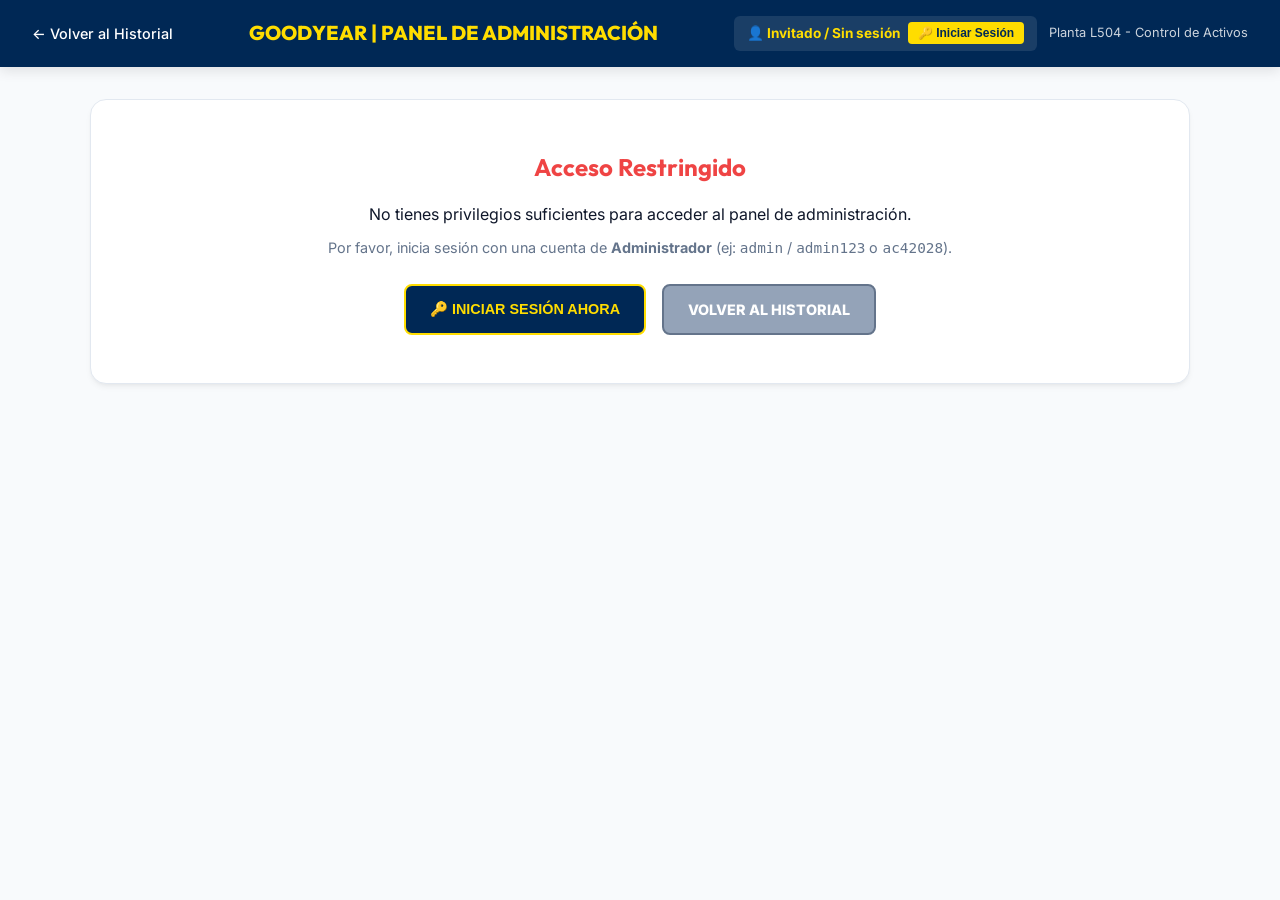
<file: admin.html>
<!DOCTYPE html>
<html lang="es">
<head>
    <meta charset="UTF-8">
    <meta name="viewport" content="width=device-width, initial-scale=1.0">
    <title>Panel de Administración | Goodyear Planta L504</title>
    <link href="https://fonts.googleapis.com/css2?family=Inter:wght@300;400;500;600;700&family=Outfit:wght@600;800&display=swap" rel="stylesheet">
    <style>
        :root {
            --primary: #002855;
            --primary-dark: #001a38;
            --accent-yellow: #FFDD00;
            --bg: #f8fafc;
            --card: #ffffff;
            --text: #0f172a;
            --text-muted: #64748b;
            --border: #e2e8f0;
            --success: #166534;
            --danger: #991b1b;
            --shadow-md: 0 4px 6px -1px rgba(0,0,0,0.05), 0 2px 4px -2px rgba(0,0,0,0.05);
            --shadow-lg: 0 10px 15px -3px rgba(0,0,0,0.1), 0 4px 6px -4px rgba(0,0,0,0.1);
        }

        * { margin: 0; padding: 0; box-sizing: border-box; }
        body { font-family: 'Inter', sans-serif; background: var(--bg); color: var(--text); line-height: 1.6; }

        .navbar {
            background: var(--primary);
            color: white;
            padding: 1rem 2rem;
            display: flex;
            justify-content: space-between;
            align-items: center;
            box-shadow: 0 4px 12px rgba(0,0,0,0.1);
        }

        .navbar-brand { font-family: 'Outfit', sans-serif; font-size: 1.25rem; font-weight: 800; color: var(--accent-yellow); text-decoration: none; }
        .btn-back { color: white; text-decoration: none; font-size: 0.9rem; font-weight: 500; display: flex; align-items: center; gap: 0.5rem; }

        .container { max-width: 1100px; margin: 2rem auto; padding: 0 1.5rem; }

        .header-section { margin-bottom: 2rem; border-bottom: 2px solid var(--accent-yellow); padding-bottom: 1rem; }
        h1 { font-family: 'Outfit', sans-serif; font-size: 2rem; color: var(--primary); }
        .subtitle { color: var(--text-muted); font-size: 0.95rem; margin-top: 0.25rem; }

        /* Estilos de las pestañas */
        .tabs { display: flex; gap: 0.5rem; border-bottom: 2px solid var(--border); margin-bottom: 2rem; }
        .tab-btn {
            background: none;
            border: none;
            padding: 0.75rem 1.5rem;
            font-size: 0.95rem;
            font-weight: 600;
            color: var(--text-muted);
            cursor: pointer;
            border-bottom: 3px solid transparent;
            transition: all 0.2s ease;
        }
        .tab-btn:hover { color: var(--primary); }
        .tab-btn.active { color: var(--primary); border-bottom-color: var(--accent-yellow); }

        .tab-content { display: none; }
        .tab-content.active { display: block; animation: fadeIn 0.3s ease-out; }

        @keyframes fadeIn {
            from { opacity: 0; transform: translateY(5px); }
            to { opacity: 1; transform: translateY(0); }
        }

        .grid { display: grid; grid-template-columns: 1fr 1fr; gap: 2rem; }
        @media (max-width: 768px) { .grid { grid-template-columns: 1fr; } }

        .card { background: var(--card); border-radius: 1rem; border: 1px solid var(--border); padding: 1.75rem; box-shadow: var(--shadow-md); }
        .card h3 { font-family: 'Outfit', sans-serif; font-size: 1.25rem; color: var(--primary); margin-bottom: 1.25rem; border-bottom: 1px solid var(--border); padding-bottom: 0.5rem; }

        .form-group { margin-bottom: 1.25rem; position: relative; }
        .form-group label { display: block; font-size: 0.8rem; font-weight: 700; margin-bottom: 0.5rem; color: var(--primary); text-transform: uppercase; }
        
        .form-control, select {
            width: 100%;
            padding: 0.75rem;
            border: 1px solid var(--border);
            border-radius: 0.5rem;
            font-family: inherit;
            font-size: 0.95rem;
            transition: all 0.2s;
            background: #fff;
        }
        .form-control:focus, select:focus {
            outline: none;
            border-color: var(--primary);
            box-shadow: 0 0 0 3px rgba(0, 40, 85, 0.1);
        }

        .btn-submit {
            padding: 0.75rem 1.5rem;
            background-color: var(--primary);
            color: var(--accent-yellow);
            border: 2px solid var(--accent-yellow);
            border-radius: 0.5rem;
            font-weight: 800;
            font-size: 0.9rem;
            cursor: pointer;
            transition: all 0.2s;
            text-transform: uppercase;
        }
        .btn-submit:hover { background-color: var(--primary-dark); color: white; }

        .btn-danger-outline {
            background: transparent;
            border: 1px solid #ef4444;
            color: #ef4444;
            padding: 0.4rem 0.8rem;
            font-size: 0.8rem;
            font-weight: 600;
            border-radius: 0.375rem;
            cursor: pointer;
            transition: all 0.2s;
        }
        .btn-danger-outline:hover { background: #fee2e2; }

        /* Estilos de tablas */
        .admin-table { width: 100%; border-collapse: collapse; margin-top: 1rem; font-size: 0.9rem; }
        .admin-table th {
            text-align: left;
            padding: 0.75rem 1rem;
            background-color: #f1f5f9;
            color: var(--primary);
            font-weight: 700;
            border-bottom: 2px solid var(--border);
        }
        .admin-table td { padding: 1rem; border-bottom: 1px solid var(--border); }
        .admin-table tr:hover { background-color: #f8fafc; }

        /* Autocomplete results dropdown */
        .autocomplete-results {
            position: absolute;
            top: 100%;
            left: 0;
            right: 0;
            background: white;
            border: 1px solid var(--border);
            border-top: none;
            border-bottom-left-radius: 0.5rem;
            border-bottom-right-radius: 0.5rem;
            z-index: 1000;
            box-shadow: var(--shadow-lg);
            max-height: 200px;
            overflow-y: auto;
            display: none;
        }
        .autocomplete-item {
            padding: 0.75rem 1rem;
            cursor: pointer;
            border-bottom: 1px solid #f1f5f9;
            transition: background 0.2s;
        }
        .autocomplete-item:hover { background-color: #f1f5f9; }
        .autocomplete-item .name { font-weight: 600; font-size: 0.85rem; display: block; }
        .autocomplete-item .title { font-size: 0.75rem; color: var(--text-muted); display: block; }

        /* Badges */
        .badge {
            display: inline-block;
            padding: 0.25rem 0.5rem;
            border-radius: 0.25rem;
            font-size: 0.75rem;
            font-weight: 700;
            text-transform: uppercase;
        }
        .badge-info { background: #e0f2fe; color: #0369a1; }
        .badge-warning { background: #fef9c3; color: #854d0e; }
        .badge-success { background: #dcfce7; color: #166534; }
        .badge-purple { background: #f3e8ff; color: #6b21a8; }

        #errorContainer { display: none; text-align: center; padding: 5rem 2rem; }
        #errorContainer h2 { color: #ef4444; margin-bottom: 1rem; font-family: 'Outfit', sans-serif; }
    </style>
    <script>
        function irAPantallaPrincipalLogin() {
            const currentUrl = encodeURIComponent(window.location.href);
            window.location.href = `index.html?login=true&redirect=${currentUrl}`;
        }
        function cerrarModal(id) {
            const modal = document.getElementById(id);
            if (modal) modal.style.display = 'none';
        }
        window.irAPantallaPrincipalLogin = irAPantallaPrincipalLogin;
        window.cerrarModal = cerrarModal;
    </script>
</head>
<body>

    <nav class="navbar">
        <a href="history.html" class="btn-back">← Volver al Historial</a>
        <a href="#" class="navbar-brand">GOODYEAR | PANEL DE ADMINISTRACIÓN</a>
        <div style="display: flex; align-items: center; gap: 0.75rem;">
            <div id="sessionIndicator" style="display: flex; align-items: center; gap: 0.5rem; background: rgba(255,255,255,0.1); padding: 0.4rem 0.8rem; border-radius: 6px; font-size: 0.85rem;">
                <span id="sessionUserName" style="font-weight: 700; color: var(--accent-yellow);">👤 Invitado / Sin sesión</span>
                <button id="btnLoginLogout" onclick="toggleLoginModal()" style="background: var(--accent-yellow); color: var(--primary); border: none; padding: 4px 10px; border-radius: 4px; font-weight: 800; font-size: 0.75rem; cursor: pointer;">
                    🔑 Iniciar Sesión
                </button>
            </div>
            <div style="font-size: 0.8rem; opacity: 0.8;">Planta L504 - Control de Activos</div>
        </div>
    </nav>

    <!-- Pantalla de Error de Permiso -->
    <div id="errorContainer" class="container card" style="text-align: center; padding: 3rem 2rem;">
        <h2 style="color: #ef4444; margin-bottom: 1rem;">Acceso Restringido</h2>
        <p>No tienes privilegios suficientes para acceder al panel de administración.</p>
        <p style="margin-top: 0.5rem; font-size: 0.9rem; color: var(--text-muted);">
            Por favor, inicia sesión con una cuenta de <strong>Administrador</strong> (ej: <code>admin</code> / <code>admin123</code> o <code>ac42028</code>).
        </p>
        <div style="margin-top: 1.5rem; display: flex; gap: 1rem; justify-content: center;">
            <button onclick="toggleLoginModal()" class="btn-submit" style="cursor: pointer;">🔑 Iniciar Sesión Ahora</button>
            <a href="history.html" class="btn-submit" style="background: #94a3b8; border-color: #64748b; color: white; text-decoration: none;">Volver al Historial</a>
        </div>
    </div>

    <!-- Contenido Principal -->
    <div class="container" id="mainContainer">
        
        <div class="header-section">
            <h1>Administración de Canibalización</h1>
            <p class="subtitle">Gestiona las asignaciones de ETLs, áreas EAD y planificadores autorizados.</p>
        </div>

        <div class="tabs">
            <button class="tab-btn active" onclick="switchTab('tab-etls')">Mapas ETL / Divisiones</button>
            <button class="tab-btn" onclick="switchTab('tab-eads')">Mapeo EAD / Árbol Equipos</button>
            <button class="tab-btn" onclick="switchTab('tab-planners')">Gestionar Planificadores</button>
            <button class="tab-btn" onclick="switchTab('tab-users')">Roles y Usuarios locales</button>
        </div>

        <!-- PESTAÑA: ETLs -->
        <div id="tab-etls" class="tab-content active">
            <div class="grid">
                <div class="card">
                    <h3>Asignar ETL a División</h3>
                    <form id="formEtlMapping" onsubmit="saveEtl(event)">
                        <div class="form-group">
                            <label>Buscar Coordinador/Ingeniero ETL</label>
                            <input type="text" id="inputSearchEtl" class="form-control" placeholder="Escriba nombre o correo del ETL..." autocomplete="off">
                            <div id="resultsSearchEtl" class="autocomplete-results"></div>
                        </div>
                        <div class="form-group">
                            <label>ETL Seleccionado</label>
                            <input type="text" id="etlNombre" class="form-control" readonly style="background:#f1f5f9; font-weight:700;" placeholder="Seleccione un usuario de la lista superior...">
                            <input type="hidden" id="etlUsuario">
                            <input type="hidden" id="etlCorreo">
                        </div>
                        <div class="form-group">
                            <label>División Asociada</label>
                            <select id="etlDivision" required>
                                <option value="">-- Seleccione una División --</option>
                            </select>
                        </div>
                        <button type="submit" class="btn-submit">Guardar Asignación</button>
                    </form>
                </div>
                <div class="card">
                    <h3>Coordinadores ETL Activos</h3>
                    <div style="overflow-x: auto;">
                        <table class="admin-table">
                            <thead>
                                <tr>
                                    <th>ETL (Nombre)</th>
                                    <th>División Asignada</th>
                                </tr>
                            </thead>
                            <tbody id="tableEtlBody">
                                <tr><td colspan="2" style="text-align:center; color:var(--text-muted);">Cargando configuraciones...</td></tr>
                            </tbody>
                        </table>
                    </div>
                </div>
            </div>
        </div>

        <!-- PESTAÑA: EADs -->
        <div id="tab-eads" class="tab-content">
            <div class="grid">
                <div class="card">
                    <h3>Asociar Personal EAD a Departamento</h3>
                    <form id="formEadMapping" onsubmit="saveEad(event)">
                        <div class="form-group">
                            <label>Buscar Personal EAD (LDAP)</label>
                            <input type="text" id="inputSearchEad" class="form-control" placeholder="Escriba nombre o correo del personal EAD..." autocomplete="off">
                            <div id="resultsSearchEad" class="autocomplete-results"></div>
                        </div>
                        <div class="form-group">
                            <label>Personal EAD Seleccionado</label>
                            <input type="text" id="eadNombre" class="form-control" readonly style="background:#f1f5f9; font-weight:700;" placeholder="Seleccione un usuario de la lista superior...">
                            <input type="hidden" id="eadUsuario">
                            <input type="hidden" id="eadCorreo">
                        </div>
                        <div class="form-group">
                            <label>Departamento/Área (Árbol de Equipos)</label>
                            <select id="eadArea" required>
                                <option value="">-- Seleccione un Departamento/Área --</option>
                            </select>
                        </div>
                        <button type="submit" class="btn-submit">Asociar Área EAD</button>
                    </form>
                </div>
                <div class="card">
                    <h3>Mapeo de Áreas EAD</h3>
                    <div style="overflow-x: auto;">
                        <table class="admin-table">
                            <thead>
                                <tr>
                                    <th>Área EAD</th>
                                    <th>Ruta Árbol Equipos</th>
                                    <th>Acción</th>
                                </tr>
                            </thead>
                            <tbody id="tableEadBody">
                                <tr><td colspan="3" style="text-align:center; color:var(--text-muted);">Cargando mapeos...</td></tr>
                            </tbody>
                        </table>
                    </div>
                </div>
            </div>
        </div>

        <!-- PESTAÑA: Planners -->
        <div id="tab-planners" class="tab-content">
            <div class="grid">
                <div class="card">
                    <h3>Registrar Planificador</h3>
                    <form id="formPlannerMapping" onsubmit="savePlanner(event)">
                        <div class="form-group">
                            <label>Buscar Planificador (LDAP)</label>
                            <input type="text" id="inputSearchPlanner" class="form-control" placeholder="Escriba nombre o correo del planificador..." autocomplete="off">
                            <div id="resultsSearchPlanner" class="autocomplete-results"></div>
                        </div>
                        <div class="form-group">
                            <label>Planificador Seleccionado</label>
                            <input type="text" id="plannerNombre" class="form-control" readonly style="background:#f1f5f9; font-weight:700;" placeholder="Seleccione un usuario de la lista superior...">
                            <input type="hidden" id="plannerUsuario">
                            <input type="hidden" id="plannerCorreo">
                        </div>
                        <div class="form-group">
                            <label>División Responsable</label>
                            <select id="plannerDivision" required>
                                <option value="">-- Seleccione una División --</option>
                            </select>
                        </div>
                        <button type="submit" class="btn-submit">Guardar Planificador</button>
                    </form>
                </div>
                <div class="card">
                    <h3>Planificadores Autorizados</h3>
                    <div style="overflow-x: auto;">
                        <table class="admin-table">
                            <thead>
                                <tr>
                                    <th>Planificador</th>
                                    <th>División</th>
                                    <th>Acción</th>
                                </tr>
                            </thead>
                            <tbody id="tablePlannerBody">
                                <tr><td colspan="3" style="text-align:center; color:var(--text-muted);">Cargando planificadores...</td></tr>
                            </tbody>
                        </table>
                    </div>
                </div>
            </div>
        </div>

        <!-- PESTAÑA: Usuarios y Roles -->
        <div id="tab-users" class="tab-content">
            <div class="grid">
                <div class="card">
                    <h3>Registrar / Modificar Usuario o Rol</h3>
                    <form id="formUserMapping" onsubmit="saveLocalUser(event)">
                        <div class="form-group">
                            <label>Buscar Usuario en LDAP (Opcional)</label>
                            <input type="text" id="inputSearchUser" class="form-control" placeholder="Escriba nombre o correo para autocompletar..." autocomplete="off">
                            <div id="resultsSearchUser" class="autocomplete-results"></div>
                        </div>
                        <div class="form-group">
                            <label>Usuario (Network ID / sAMAccountName)</label>
                            <input type="text" id="userUsuario" class="form-control" placeholder="Ej: ac42027 o LDA1425" required>
                        </div>
                        <div class="form-group">
                            <label>Nombre Completo</label>
                            <input type="text" id="userNombre" class="form-control" placeholder="Ej: Juan Perez" required>
                        </div>
                        <div class="form-group">
                            <label>Rol Asignado</label>
                            <select id="userRol" required>
                                <option value="">-- Seleccione un Rol --</option>
                                <option value="admin">Administrador (Admin)</option>
                                <option value="planificador">Planificador (Planner)</option>
                                <option value="ingeniero_confiabilidad">Ingeniero de Confiabilidad (ETL)</option>
                                <option value="bodega">Personal de Bodega (Store Room)</option>
                                <option value="usuario">Usuario Consulta</option>
                            </select>
                        </div>
                        <div class="form-group">
                            <label>Contraseña Local (Opcional - solo para desarrollo offline)</label>
                            <input type="password" id="userContrasena" class="form-control" placeholder="Ingrese contraseña solo si no usa LDAP">
                        </div>
                        <button type="submit" class="btn-submit">Guardar Usuario / Rol</button>
                    </form>
                </div>
                <div class="card">
                    <h3>Usuarios y Roles Registrados</h3>
                    <div style="overflow-x: auto;">
                        <table class="admin-table">
                            <thead>
                                <tr>
                                    <th>Usuario</th>
                                    <th>Nombre</th>
                                    <th>Rol</th>
                                    <th>Acción</th>
                                </tr>
                            </thead>
                            <tbody id="tableUserBody">
                                <tr><td colspan="4" style="text-align:center; color:var(--text-muted);">Cargando usuarios...</td></tr>
                            </tbody>
                        </table>
                    </div>
                </div>
            </div>
        </div>

    </div>

    <script>
        // Guard de seguridad admin
        const token = sessionStorage.getItem('session_token') || localStorage.getItem('session_token');
        const rol = sessionStorage.getItem('session_rol') || localStorage.getItem('session_rol');

        if (!token || rol !== 'admin') {
            document.getElementById('mainContainer').style.display = 'none';
            document.getElementById('errorContainer').style.display = 'block';
        }

        // Cambio de pestañas
        function switchTab(tabId) {
            document.querySelectorAll('.tab-content').forEach(c => c.classList.remove('active'));
            document.querySelectorAll('.tab-btn').forEach(b => b.classList.remove('active'));

            document.getElementById(tabId).classList.add('active');
            
            // Activar botón correspondiente
            const tabBtnMap = {
                'tab-etls': 0,
                'tab-eads': 1,
                'tab-planners': 2,
                'tab-users': 3
            };
            const btnIndex = tabBtnMap[tabId] || 0;
            document.querySelectorAll('.tab-btn')[btnIndex].classList.add('active');
        }

        // Datos del Árbol de Equipos
        let divisionsList = [];
        let departmentsList = [];

        async function loadTreeData() {
            try {
                const response = await fetch('/api/admin/tree_elements');
                const data = await response.json();
                divisionsList = data.divisions || [];
                departmentsList = data.departments || [];

                // Llenar selectores de divisiones
                const selectEtlDiv = document.getElementById('etlDivision');
                const selectPlannerDiv = document.getElementById('plannerDivision');
                const divOptionsHtml = '<option value="">-- Seleccione una División --</option>' + 
                    divisionsList.map(d => `<option value="${d.id}">${d.nombre}</option>`).join('');
                
                selectEtlDiv.innerHTML = divOptionsHtml;
                selectPlannerDiv.innerHTML = divOptionsHtml;

                // Llenar selector de áreas EAD
                const selectEadArea = document.getElementById('eadArea');
                selectEadArea.innerHTML = '<option value="">-- Seleccione un Departamento/Área --</option>' + 
                    departmentsList.map(d => `<option value="${d.id}">${d.path}</option>`).join('');
            } catch (err) {
                console.error("Error al cargar datos del árbol de equipos:", err);
            }
        }

        // Cargar listas de la base de datos
        async function loadConfigData() {
            if (!token) return;
            try {
                const response = await fetch(`/api/admin/config?token=${encodeURIComponent(token)}`);
                const data = await response.json();

                // Renderizar ETLs
                const tableEtlBody = document.getElementById('tableEtlBody');
                if (data.etls.length === 0) {
                    tableEtlBody.innerHTML = '<tr><td colspan="2" style="text-align:center; color:var(--text-muted);">No hay ETLs asignados.</td></tr>';
                } else {
                    tableEtlBody.innerHTML = data.etls.map(e => `
                        <tr>
                            <td><strong>${e.nombre}</strong><br><small style="color:var(--text-muted);">${e.correo}</small></td>
                            <td><span class="badge badge-info">${e.division_nombre}</span></td>
                        </tr>
                    `).join('');
                }

                // Renderizar EADs
                const tableEadBody = document.getElementById('tableEadBody');
                if (data.eads.length === 0) {
                    tableEadBody.innerHTML = '<tr><td colspan="3" style="text-align:center; color:var(--text-muted);">No hay áreas EAD mapeadas.</td></tr>';
                } else {
                    tableEadBody.innerHTML = data.eads.map(ead => `
                        <tr>
                            <td><strong>${ead.nombre || ead.ead_nombre}</strong><br><small style="color:var(--text-muted);">${ead.correo || ''}</small></td>
                            <td style="font-size:0.8rem; color:var(--text-muted);">${ead.area_path}</td>
                            <td>
                                <button type="button" class="btn-danger-outline" onclick="deleteEad('${ead.usuario || ead.ead_nombre}')">Eliminar</button>
                            </td>
                        </tr>
                    `).join('');
                }

                // Renderizar Planificadores
                const tablePlannerBody = document.getElementById('tablePlannerBody');
                if (data.planners.length === 0) {
                    tablePlannerBody.innerHTML = '<tr><td colspan="3" style="text-align:center; color:var(--text-muted);">No hay planificadores registrados.</td></tr>';
                } else {
                    tablePlannerBody.innerHTML = data.planners.map(p => `
                        <tr>
                            <td><strong>${p.nombre}</strong><br><small style="color:var(--text-muted);">${p.correo}</small></td>
                            <td><span class="badge badge-purple">${p.division_nombre}</span></td>
                            <td>
                                <button type="button" class="btn-danger-outline" onclick="deletePlanner('${p.usuario}')">Eliminar</button>
                            </td>
                        </tr>
                    `).join('');
                }

                // Renderizar Usuarios y Roles locales
                const tableUserBody = document.getElementById('tableUserBody');
                const usersResponse = await fetch(`/api/admin/users?token=${encodeURIComponent(token)}`);
                const usersData = await usersResponse.json();
                if (!usersData.users || usersData.users.length === 0) {
                    tableUserBody.innerHTML = '<tr><td colspan="4" style="text-align:center; color:var(--text-muted);">No hay usuarios registrados.</td></tr>';
                } else {
                    tableUserBody.innerHTML = usersData.users.map(u => `
                        <tr>
                            <td><strong>${u.usuario}</strong></td>
                            <td>${u.nombre || 'N/A'}</td>
                            <td><span class="badge ${u.rol === 'admin' ? 'badge-success' : u.rol === 'planificador' ? 'badge-purple' : 'badge-info'}">${u.rol}</span></td>
                            <td>
                                ${u.usuario === 'admin' ? '<em>Protegido</em>' : `<button type="button" class="btn-danger-outline" onclick="deleteLocalUser('${u.usuario}')">Eliminar</button>`}
                            </td>
                        </tr>
                    `).join('');
                }
            } catch (err) {
                console.error("Error al cargar configuraciones:", err);
            }
        }

        // Búsqueda inteligente LDAP para ETLs y Planners
        function setupAdminSearch(inputId, resultsId, onSelect) {
            const input = document.getElementById(inputId);
            const results = document.getElementById(resultsId);
            let debounceTimeout;

            if (!input || !results) return;

            input.addEventListener('input', () => {
                clearTimeout(debounceTimeout);
                const q = input.value.trim();
                if (q.length < 3) {
                    results.style.display = 'none';
                    return;
                }

                debounceTimeout = setTimeout(async () => {
                    try {
                        const res = await fetch(`/api/personal?q=${encodeURIComponent(q)}`);
                        const data = await res.json();
                        if (data.length === 0) {
                            results.innerHTML = '<div style="padding:0.75rem; text-align:center; font-size:0.8rem; color:var(--text-muted);">No se encontraron usuarios</div>';
                        } else {
                            results.innerHTML = data.map(item => `
                                <div class="autocomplete-item" onclick='selectUser(${JSON.stringify(item).replace(/'/g, "&apos;")}, "${inputId}", "${resultsId}")'>
                                    <span class="name">${item.displayName}</span>
                                    <span class="title">${item.title} (${item.email})</span>
                                </div>
                            `).join('');
                        }
                        results.style.display = 'block';
                    } catch (err) {
                        console.error(err);
                    }
                }, 300);
            });
        }

        window.selectUser = function(user, inputId, resultsId) {
            document.getElementById(resultsId).style.display = 'none';
            document.getElementById(inputId).value = "";
            
            if (inputId === 'inputSearchEtl') {
                document.getElementById('etlNombre').value = user.displayName;
                document.getElementById('etlUsuario').value = user.user;
                document.getElementById('etlCorreo').value = user.email || "";
            } else if (inputId === 'inputSearchPlanner') {
                document.getElementById('plannerNombre').value = user.displayName;
                document.getElementById('plannerUsuario').value = user.user;
                document.getElementById('plannerCorreo').value = user.email || "";
            } else if (inputId === 'inputSearchUser') {
                document.getElementById('userNombre').value = user.displayName;
                document.getElementById('userUsuario').value = user.user;
            } else if (inputId === 'inputSearchEad') {
                document.getElementById('eadNombre').value = user.displayName;
                document.getElementById('eadUsuario').value = user.user;
                document.getElementById('eadCorreo').value = user.email || "";
            }
        }

        // Ocultar resultados si se hace click fuera
        window.addEventListener('click', (e) => {
            if (!e.target.closest('.form-group')) {
                document.querySelectorAll('.autocomplete-results').forEach(r => r.style.display = 'none');
            }
        });

        // Guardar ETL
        async function saveEtl(event) {
            event.preventDefault();
            const usuario = document.getElementById('etlUsuario').value;
            const nombre = document.getElementById('etlNombre').value;
            const correo = document.getElementById('etlCorreo').value;
            const selectDiv = document.getElementById('etlDivision');
            const division_id = selectDiv.value;
            const division_nombre = selectDiv.options[selectDiv.selectedIndex].text;

            if (!usuario || !division_id) {
                alert("Por favor seleccione un usuario de la lista y una división.");
                return;
            }

            try {
                const response = await fetch('/api/admin/config/etl', {
                    method: 'POST',
                    headers: { 'Content-Type': 'application/json' },
                    body: JSON.stringify({ usuario, nombre, correo, division_id, division_nombre, token })
                });
                const res = await response.json();
                if (response.ok && res.success) {
                    alert(res.mensaje);
                    document.getElementById('formEtlMapping').reset();
                    loadConfigData();
                } else {
                    alert(res.detail || "Error al guardar");
                }
            } catch (err) {
                console.error(err);
                alert("Error de conexión");
            }
        }

        // Guardar EAD
        async function saveEad(event) {
            event.preventDefault();
            const usuario = document.getElementById('eadUsuario').value;
            const nombre = document.getElementById('eadNombre').value;
            const correo = document.getElementById('eadCorreo').value;
            const selectArea = document.getElementById('eadArea');
            const area_id = selectArea.value;
            const area_nombre = selectArea.options[selectArea.selectedIndex].text.split(' > ').pop();
            const area_path = selectArea.options[selectArea.selectedIndex].text;

            if (!usuario || !area_id) {
                alert("Por favor seleccione un personal EAD de la lista y un departamento/área.");
                return;
            }

            try {
                const response = await fetch('/api/admin/config/ead', {
                    method: 'POST',
                    headers: { 'Content-Type': 'application/json' },
                    body: JSON.stringify({ usuario, nombre, correo, area_id, area_nombre, area_path, token })
                });
                const res = await response.json();
                if (response.ok && res.success) {
                    alert(res.mensaje);
                    document.getElementById('formEadMapping').reset();
                    loadConfigData();
                } else {
                    alert(res.detail || "Error al guardar");
                }
            } catch (err) {
                console.error(err);
                alert("Error de conexión");
            }
        }

        // Eliminar EAD
        async function deleteEad(usuario) {
            if (!confirm(`¿Está seguro de que desea eliminar el mapeo para este personal EAD?`)) return;
            try {
                const response = await fetch(`/api/admin/config/ead/${encodeURIComponent(usuario)}?token=${encodeURIComponent(token)}`, {
                    method: 'DELETE'
                });
                const res = await response.json();
                if (response.ok && res.success) {
                    loadConfigData();
                } else {
                    alert(res.detail || "Error al eliminar");
                }
            } catch (err) {
                console.error(err);
            }
        }

        // Guardar Planner
        async function savePlanner(event) {
            event.preventDefault();
            const usuario = document.getElementById('plannerUsuario').value;
            const nombre = document.getElementById('plannerNombre').value;
            const correo = document.getElementById('plannerCorreo').value;
            const selectDiv = document.getElementById('plannerDivision');
            const division_id = selectDiv.value;
            const division_nombre = selectDiv.options[selectDiv.selectedIndex].text;

            if (!usuario || !division_id) {
                alert("Por favor seleccione un planificador y una división.");
                return;
            }

            try {
                const response = await fetch('/api/admin/config/planner', {
                    method: 'POST',
                    headers: { 'Content-Type': 'application/json' },
                    body: JSON.stringify({ usuario, nombre, correo, division_id, division_nombre, token })
                });
                const res = await response.json();
                if (response.ok && res.success) {
                    alert(res.mensaje);
                    document.getElementById('formPlannerMapping').reset();
                    loadConfigData();
                } else {
                    alert(res.detail || "Error al guardar");
                }
            } catch (err) {
                console.error(err);
                alert("Error de conexión");
            }
        }

        // Eliminar Planner
        async function deletePlanner(usuario) {
            if (!confirm(`¿Está seguro de que desea eliminar al planificador?`)) return;
            try {
                const response = await fetch(`/api/admin/config/planner/${encodeURIComponent(usuario)}?token=${encodeURIComponent(token)}`, {
                    method: 'DELETE'
                });
                const res = await response.json();
                if (response.ok && res.success) {
                    loadConfigData();
                } else {
                    alert(res.detail || "Error al eliminar");
                }
            } catch (err) {
                console.error(err);
            }
        }

        // Guardar Usuario Local
        async function saveLocalUser(event) {
            event.preventDefault();
            const usuario = document.getElementById('userUsuario').value.trim();
            const nombre = document.getElementById('userNombre').value.trim();
            const rol = document.getElementById('userRol').value;
            const contrasena = document.getElementById('userContrasena').value;

            if (!usuario || !nombre || !rol) {
                alert("Por favor ingrese usuario, nombre y rol.");
                return;
            }

            try {
                const response = await fetch('/api/admin/users', {
                    method: 'POST',
                    headers: { 'Content-Type': 'application/json' },
                    body: JSON.stringify({ usuario, nombre, rol, contrasena: contrasena || null, token })
                });
                const res = await response.json();
                if (response.ok && res.success) {
                    alert(res.mensaje);
                    document.getElementById('formUserMapping').reset();
                    loadConfigData();
                } else {
                    alert(res.detail || "Error al guardar");
                }
            } catch (err) {
                console.error(err);
                alert("Error de conexión");
            }
        }

        // Eliminar Usuario Local
        async function deleteLocalUser(usuario) {
            if (!confirm(`¿Está seguro de que desea eliminar el rol local de ${usuario}?`)) return;
            try {
                const response = await fetch(`/api/admin/users/${encodeURIComponent(usuario)}?token=${encodeURIComponent(token)}`, {
                    method: 'DELETE'
                });
                const res = await response.json();
                if (response.ok && res.success) {
                    loadConfigData();
                } else {
                    alert(res.detail || "Error al eliminar");
                }
            } catch (err) {
                console.error(err);
            }
        }

        function syncAndGetSession() {
            let token = localStorage.getItem('session_token') || sessionStorage.getItem('session_token') || '';
            let usuario = localStorage.getItem('session_usuario') || sessionStorage.getItem('session_usuario') || '';
            let nombre = localStorage.getItem('session_nombre') || sessionStorage.getItem('session_nombre') || '';
            let rol = localStorage.getItem('session_rol') || sessionStorage.getItem('session_rol') || '';

            if (token && usuario) {
                localStorage.setItem('session_token', token);
                localStorage.setItem('session_usuario', usuario);
                if (nombre) localStorage.setItem('session_nombre', nombre);
                if (rol) localStorage.setItem('session_rol', rol);

                sessionStorage.setItem('session_token', token);
                sessionStorage.setItem('session_usuario', usuario);
                if (nombre) sessionStorage.setItem('session_nombre', nombre);
                if (rol) sessionStorage.setItem('session_rol', rol);
            }
            return { token, usuario, nombre, rol };
        }

        function actualizarIndicadorSesion() {
            const { token: tokenVal, usuario: usuarioVal, nombre: nombreVal, rol: rolVal } = syncAndGetSession();

            const nameSpan = document.getElementById('sessionUserName');
            const btnLoginLogout = document.getElementById('btnLoginLogout');

            if (tokenVal && usuarioVal) {
                if (nameSpan) nameSpan.innerHTML = `👤 <b>${nombreVal || usuarioVal}</b> <small style="opacity:0.85; margin-left:2px;">(${rolVal || 'Usuario'})</small>`;
                if (btnLoginLogout) {
                    btnLoginLogout.innerText = '🚪 Cerrar Sesión';
                    btnLoginLogout.onclick = cerrarSesion;
                    btnLoginLogout.style.background = '#fee2e2';
                    btnLoginLogout.style.color = '#991b1b';
                }
            } else {
                if (nameSpan) nameSpan.innerText = '👤 Invitado / Sin sesión';
                if (btnLoginLogout) {
                    btnLoginLogout.innerText = '🔑 Iniciar Sesión';
                    btnLoginLogout.onclick = irAPantallaPrincipalLogin;
                    btnLoginLogout.style.background = 'var(--accent-yellow)';
                    btnLoginLogout.style.color = 'var(--primary)';
                }
            }
        }

        async function cerrarSesion() {
            const { token: tokenVal } = syncAndGetSession();
            if (tokenVal) {
                try {
                    await fetch('/api/logout', {
                        method: 'POST',
                        headers: { 'Content-Type': 'application/json' },
                        body: JSON.stringify({ token: tokenVal })
                    });
                } catch (err) {
                    console.error("Error al cerrar sesión:", err);
                }
            }
            sessionStorage.clear();
            localStorage.clear();
            window.location.href = 'index.html';
        }

        // Inicialización al cargar
        document.addEventListener('DOMContentLoaded', () => {
            window.cerrarSesion = cerrarSesion;
            actualizarIndicadorSesion();
            const { token, rol } = syncAndGetSession();
            if (token && rol === 'admin') {
                loadTreeData();
                loadConfigData();
                setupAdminSearch('inputSearchEtl', 'resultsSearchEtl');
                setupAdminSearch('inputSearchPlanner', 'resultsSearchPlanner');
                setupAdminSearch('inputSearchUser', 'resultsSearchUser');
                setupAdminSearch('inputSearchEad', 'resultsSearchEad');
            } else {
                const errDiv = document.getElementById('errorContainer');
                const adminContent = document.getElementById('adminContent');
                if (errDiv) errDiv.style.display = 'block';
                if (adminContent) adminContent.style.display = 'none';
            }
        });
    </script>
</body>
</html>
</file>
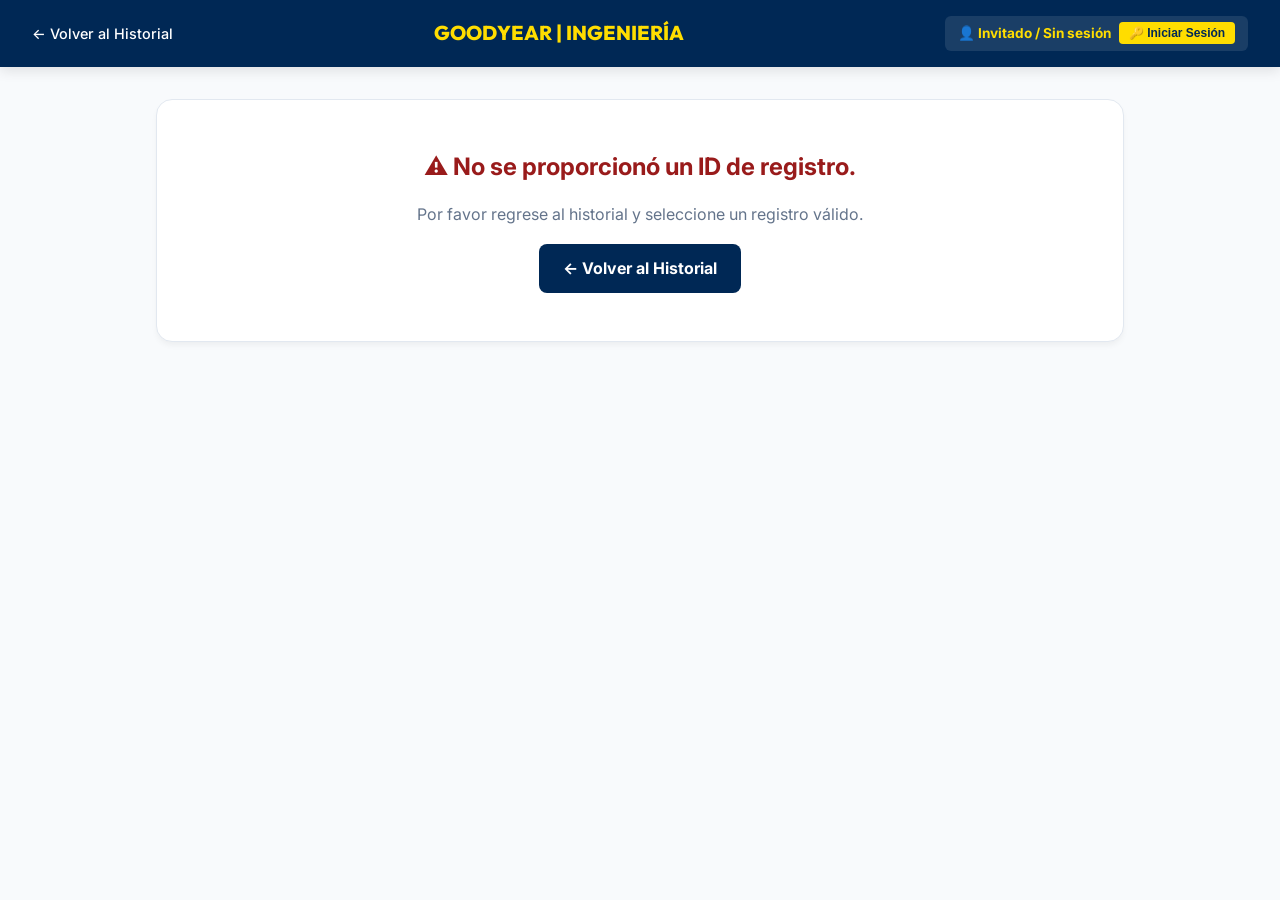
<file: detail.html>
<!DOCTYPE html>
<html lang="es">
<head>
    <meta charset="UTF-8">
    <meta name="viewport" content="width=device-width, initial-scale=1.0">
    <title>Detalle de Canibalización | Goodyear Planta L504</title>
    <link href="https://fonts.googleapis.com/css2?family=Inter:wght@300;400;500;600;700&family=Outfit:wght@600;800&display=swap" rel="stylesheet">
    <style>
        :root {
            --primary: #002855;
            --primary-dark: #001a38;
            --accent-yellow: #FFDD00;
            --bg: #f8fafc;
            --card: #ffffff;
            --text: #0f172a;
            --text-muted: #64748b;
            --border: #e2e8f0;
            --success: #166534;
            --danger: #991b1b;
        }

        * { margin: 0; padding: 0; box-sizing: border-box; }
        body { font-family: 'Inter', sans-serif; background: var(--bg); color: var(--text); line-height: 1.6; }

        .navbar {
            background: var(--primary);
            color: white;
            padding: 1rem 2rem;
            display: flex;
            justify-content: space-between;
            align-items: center;
            box-shadow: 0 4px 12px rgba(0,0,0,0.1);
        }

        .navbar-brand { font-family: 'Outfit', sans-serif; font-size: 1.25rem; font-weight: 800; color: var(--accent-yellow); }
        .btn-back { color: white; text-decoration: none; font-size: 0.9rem; font-weight: 500; display: flex; align-items: center; gap: 0.5rem; }

        .container { max-width: 1000px; margin: 2rem auto; padding: 0 1.5rem; }

        .header-section { margin-bottom: 2rem; display: flex; justify-content: space-between; align-items: flex-end; border-bottom: 2px solid var(--accent-yellow); padding-bottom: 1rem; }
        .record-id { font-family: 'Outfit', sans-serif; font-size: 2rem; color: var(--primary); }
        .status-badge { padding: 0.5rem 1rem; border-radius: 2rem; font-weight: 700; font-size: 0.85rem; text-transform: uppercase; width: 240px; text-align: center; display: inline-flex; align-items: center; justify-content: center; gap: 0.5rem; }
        .status-pending { background: #fef3c7; color: #92400e; border: 1px solid #f59e0b; }
        .status-normalized { background: #dcfce7; color: #166534; border: 1px solid #22c55e; }
        
        .badge-sap-manual {
            background: #fee2e2;
            color: #991b1b;
            border: 1px solid #f87171;
            padding: 0.5rem 1rem;
            border-radius: 2rem;
            font-size: 0.75rem;
            font-weight: 800;
            display: inline-flex;
            align-items: center;
            justify-content: center;
            gap: 0.5rem;
            text-transform: uppercase;
            margin-bottom: 0.5rem;
            width: 240px;
        }
        .badge-sap-manual::before {
            content: "";
            width: 10px;
            height: 10px;
            background: #ef4444;
            border-radius: 50%;
            display: inline-block;
        }

        .badge-sap-official {
            background: #eff6ff;
            color: #1e40af;
            border: 1px solid #3b82f6;
            padding: 0.5rem 1rem;
            border-radius: 2rem;
            font-size: 0.75rem;
            font-weight: 800;
            display: inline-flex;
            align-items: center;
            justify-content: center;
            gap: 0.5rem;
            text-transform: uppercase;
            margin-bottom: 0.5rem;
            width: 240px;
        }
        .badge-sap-official::before {
            content: "";
            width: 10px;
            height: 10px;
            background: #3b82f6;
            border-radius: 50%;
            display: inline-block;
        }

        .grid { display: grid; grid-template-columns: repeat(2, 1fr); gap: 1.5rem; margin-bottom: 1.5rem; }
        .card { background: var(--card); border-radius: 1rem; border: 1px solid var(--border); padding: 1.5rem; box-shadow: 0 4px 6px -1px rgba(0,0,0,0.05); }
        .full-width { grid-column: span 2; }

        h3 { font-family: 'Outfit', sans-serif; font-size: 1.1rem; color: var(--primary); margin-bottom: 1.25rem; display: flex; align-items: center; gap: 0.75rem; border-bottom: 1px solid var(--border); padding-bottom: 0.5rem; }
        .label { font-size: 0.75rem; color: var(--text-muted); font-weight: 600; text-transform: uppercase; letter-spacing: 0.05em; margin-bottom: 0.25rem; }
        .value { font-size: 1rem; font-weight: 500; margin-bottom: 1rem; }
        .value-large { font-size: 1.25rem; font-weight: 700; color: var(--primary); }

        .machine-flow { display: flex; align-items: center; gap: 1.5rem; background: #f1f5f9; padding: 1.5rem; border-radius: 0.75rem; margin-top: 0.5rem; }
        .machine-box { flex: 1; }
        .flow-arrow { font-size: 2rem; color: var(--primary); font-weight: 800; }

        .email-tag { display: inline-flex; align-items: center; gap: 0.5rem; background: #eff6ff; color: #1e40af; padding: 0.25rem 0.75rem; border-radius: 4px; font-size: 0.85rem; font-weight: 500; margin-top: 0.25rem; }
        
        .plan-box { background: #fffbeb; border-left: 4px solid var(--accent-yellow); padding: 1rem; border-radius: 0 0.5rem 0.5rem 0; margin-top: 0.5rem; }

        @media (max-width: 768px) { .grid { grid-template-columns: 1fr; } .full-width { grid-column: span 1; } }

        /* Estilos del Botón de Edición */
        .btn-edit-date {
            background: none;
            border: none;
            cursor: pointer;
            font-size: 1.1rem;
            color: var(--primary);
            padding: 0.2rem 0.5rem;
            border-radius: 0.25rem;
            transition: all 0.2s ease;
            display: inline-flex;
            align-items: center;
            justify-content: center;
        }
        .btn-edit-date:hover {
            background-color: var(--border);
            transform: scale(1.1);
        }

        /* Estilos de Modales */
        .modal {
            display: none;
            position: fixed;
            z-index: 2000;
            left: 0;
            top: 0;
            width: 100%;
            height: 100%;
            background-color: rgba(15, 23, 42, 0.6);
            backdrop-filter: blur(4px);
            align-items: center;
            justify-content: center;
        }

        .modal-content {
            background-color: #fff;
            width: 90%;
            max-width: 420px;
            border-radius: 1rem;
            box-shadow: 0 25px 50px -12px rgba(0, 0, 0, 0.25);
            overflow: hidden;
            border: 1px solid var(--border);
            animation: fadeInModal 0.2s ease-out;
        }

        @keyframes fadeInModal {
            from { opacity: 0; transform: scale(0.95); }
            to { opacity: 1; transform: scale(1); }
        }

        .modal-header {
            padding: 1.25rem 1.5rem;
            background: var(--primary);
            color: white;
            border-bottom: 3px solid var(--accent-yellow);
            display: flex;
            justify-content: space-between;
            align-items: center;
        }

        .modal-header h2 {
            margin: 0;
            font-size: 1.15rem;
            color: var(--accent-yellow);
            font-weight: 800;
            text-transform: uppercase;
            font-family: 'Outfit', sans-serif;
        }

        .btn-close {
            background: none;
            border: none;
            font-size: 1.75rem;
            cursor: pointer;
            color: var(--accent-yellow);
            line-height: 1;
            transition: transform 0.2s;
        }
        .btn-close:hover {
            transform: scale(1.1);
            color: #fff;
        }

        .modal-body {
            padding: 1.5rem;
        }

        .form-group {
            margin-bottom: 1.25rem;
        }

        .form-group label {
            display: block;
            font-size: 0.8rem;
            font-weight: 700;
            margin-bottom: 0.5rem;
            color: var(--primary);
            text-transform: uppercase;
        }

        .form-control {
            width: 100%;
            padding: 0.75rem;
            border: 1px solid var(--border);
            border-radius: 0.5rem;
            font-family: inherit;
            font-size: 0.95rem;
        }
        .form-control:focus {
            outline: none;
            border-color: var(--primary);
            box-shadow: 0 0 0 3px rgba(0, 40, 85, 0.1);
        }

        .btn-submit {
            width: 100%;
            padding: 0.75rem;
            background-color: var(--primary);
            color: var(--accent-yellow);
            border: 2px solid var(--accent-yellow);
            border-radius: 0.5rem;
            font-weight: 800;
            font-size: 0.95rem;
            cursor: pointer;
            transition: all 0.2s;
            text-transform: uppercase;
        }
        .btn-submit:hover {
            background-color: var(--primary-dark);
            color: white;
        }

        .error-msg {
            color: var(--danger);
            font-size: 0.8rem;
            margin-top: 0.5rem;
            display: none;
            font-weight: 600;
        }

        /* Historial de Cambios UI */
        .history-list {
            background: #f8fafc;
            border: 1px solid var(--border);
            border-radius: 0.5rem;
            margin-top: 0.75rem;
            max-height: 200px;
            overflow-y: auto;
        }
        .history-item {
            padding: 0.75rem 1rem;
            border-bottom: 1px solid var(--border);
            display: flex;
            flex-direction: column;
            gap: 0.25rem;
        }
        .history-item:last-child {
            border-bottom: none;
        }
        .history-user {
            font-weight: 700;
            color: var(--primary);
        }
        .history-date {
            font-size: 0.75rem;
            color: var(--text-muted);
        }
        .history-details {
            font-size: 0.85rem;
        }
    </style>
    <script>
        function irAPantallaPrincipalLogin() {
            const currentUrl = encodeURIComponent(window.location.href);
            window.location.href = `index.html?login=true&redirect=${currentUrl}`;
        }
        function cerrarModal(id) {
            const modal = document.getElementById(id);
            if (modal) modal.style.display = 'none';
        }
        window.irAPantallaPrincipalLogin = irAPantallaPrincipalLogin;
        window.cerrarModal = cerrarModal;
    </script>
</head>
<body>

    <nav class="navbar">
        <a href="history.html" class="btn-back">← Volver al Historial</a>
        <div class="navbar-brand">GOODYEAR | INGENIERÍA</div>
        <div style="display: flex; align-items: center; gap: 0.75rem;">
            <div id="sessionIndicator" style="display: flex; align-items: center; gap: 0.5rem; background: rgba(255,255,255,0.1); padding: 0.4rem 0.8rem; border-radius: 6px; font-size: 0.85rem;">
                <span id="sessionUserName" style="font-weight: 700; color: var(--accent-yellow);">👤 Invitado / Sin sesión</span>
                <button id="btnLoginLogout" onclick="irAPantallaPrincipalLogin()" style="background: var(--accent-yellow); color: var(--primary); border: none; padding: 4px 10px; border-radius: 4px; font-weight: 800; font-size: 0.75rem; cursor: pointer;">
                    🔑 Iniciar Sesión
                </button>
            </div>
            <a href="admin.html" id="navAdminLink" style="display: none; background: #fef9c3; color: #854d0e; border: 1px solid #facc15; padding: 4px 10px; border-radius: 4px; font-weight: 700; font-size: 0.8rem; text-decoration: none;">⚙️ Admin</a>
        </div>
    </nav>

    <!-- Modal de Edición de Fecha -->
    <div id="modalEditarFecha" class="modal">
        <div class="modal-content">
            <div class="modal-header">
                <h2>Modificar Fecha de Reposición</h2>
                <button type="button" class="btn-close" onclick="cerrarModal('modalEditarFecha')">&times;</button>
            </div>
            <div class="modal-body">
                <form id="formEditarFecha" onsubmit="procesarEdicionFecha(event)">
                    <div class="form-group">
                        <label>Nueva Fecha Estimada de Reposición</label>
                        <input type="date" id="nuevaFechaInput" class="form-control" required>
                    </div>
                    <button type="submit" class="btn-submit">Guardar Cambios</button>
                    <div id="editError" class="error-msg">Error al actualizar la fecha</div>
                </form>
            </div>
        </div>
    </div>

    <!-- Contenedor Principal de Detalle -->
    <main id="content" class="container" style="max-width: 1000px; margin: 2rem auto; padding: 0 1rem;">
        <div style="text-align: center; padding: 4rem; color: var(--primary); font-weight: 700;">
            ⏳ Cargando detalles del registro...
        </div>
    </main>

    <script>
        // Control de modales
        function abrirModal(id) {
            const modal = document.getElementById(id);
            if (modal) {
                modal.style.display = 'flex';
                const error = modal.querySelector('.error-msg');
                if (error) error.style.display = 'none';
            }
        }

        window.addEventListener('click', (e) => {
            if (e.target.classList.contains('modal')) {
                e.target.style.display = 'none';
            }
        });

        function escapeHTML(str) {
            if (str === null || str === undefined) return '';
            return String(str)
                .replace(/&/g, "&amp;")
                .replace(/</g, "&lt;")
                .replace(/>/g, "&gt;")
                .replace(/"/g, "&quot;")
                .replace(/'/g, "&#039;");
        }

        function formatMultiline(str) {
            if (!str) return 'Sin información';
            return escapeHTML(str).replace(/\n/g, '<br>');
        }

        // Obtener y sincronizar sesión activa entre localStorage y sessionStorage
        function syncAndGetSession() {
            let token = localStorage.getItem('session_token') || sessionStorage.getItem('session_token') || '';
            let usuario = localStorage.getItem('session_usuario') || sessionStorage.getItem('session_usuario') || '';
            let nombre = localStorage.getItem('session_nombre') || sessionStorage.getItem('session_nombre') || '';
            let rol = localStorage.getItem('session_rol') || sessionStorage.getItem('session_rol') || '';

            if (token && usuario) {
                localStorage.setItem('session_token', token);
                localStorage.setItem('session_usuario', usuario);
                if (nombre) localStorage.setItem('session_nombre', nombre);
                if (rol) localStorage.setItem('session_rol', rol);

                sessionStorage.setItem('session_token', token);
                sessionStorage.setItem('session_usuario', usuario);
                if (nombre) sessionStorage.setItem('session_nombre', nombre);
                if (rol) sessionStorage.setItem('session_rol', rol);
            }
            return { token, usuario, nombre, rol };
        }

        // Actualizar indicador de usuario en Navbar
        function actualizarIndicadorSesion() {
            const { token, usuario, nombre, rol } = syncAndGetSession();

            const nameSpan = document.getElementById('sessionUserName');
            const btnLoginLogout = document.getElementById('btnLoginLogout');
            const navAdminLink = document.getElementById('navAdminLink');

            if (token && usuario) {
                if (nameSpan) nameSpan.innerHTML = `👤 <b>${escapeHTML(nombre || usuario)}</b> <small style="opacity:0.85; margin-left:2px;">(${escapeHTML(rol || 'Usuario')})</small>`;
                if (btnLoginLogout) {
                    btnLoginLogout.innerText = '🚪 Cerrar Sesión';
                    btnLoginLogout.onclick = cerrarSesion;
                    btnLoginLogout.style.background = '#fee2e2';
                    btnLoginLogout.style.color = '#991b1b';
                }
                if (navAdminLink) navAdminLink.style.display = (rol === 'admin') ? 'inline-block' : 'none';
            } else {
                if (nameSpan) nameSpan.innerText = '👤 Invitado / Sin sesión';
                if (btnLoginLogout) {
                    btnLoginLogout.innerText = '🔑 Iniciar Sesión';
                    btnLoginLogout.onclick = irAPantallaPrincipalLogin;
                    btnLoginLogout.style.background = 'var(--accent-yellow)';
                    btnLoginLogout.style.color = 'var(--primary)';
                }
                if (navAdminLink) navAdminLink.style.display = 'none';
            }
        }

        async function cerrarSesion() {
            const { token } = syncAndGetSession();
            if (token) {
                try {
                    await fetch('/api/logout', {
                        method: 'POST',
                        headers: { 'Content-Type': 'application/json' },
                        body: JSON.stringify({ token })
                    });
                } catch (err) {
                    console.error("Error al cerrar sesión:", err);
                }
            }
            sessionStorage.clear();
            localStorage.clear();
            actualizarIndicadorSesion();
        }

        // Temporizador de inactividad (auto-logout en 10 minutos)
        let inactivityTimer;
        function resetInactivityTimer() {
            clearTimeout(inactivityTimer);
            inactivityTimer = setTimeout(() => {
                const { token } = syncAndGetSession();
                if (token) {
                    cerrarSesion();
                    alert("Tu sesión ha expirado por inactividad.");
                }
            }, 600000); // 10 minutos
        }

        ['click', 'mousemove', 'keypress', 'scroll', 'touchstart'].forEach(evt => {
            document.addEventListener(evt, resetInactivityTimer, true);
        });

        // Abrir edición de fecha (verifica sesión previa)
        window.abrirEdicionFecha = function(fechaActual) {
            const { token } = syncAndGetSession();
            if (!token) {
                if (confirm("Debe iniciar sesión en la pantalla principal para modificar la fecha de reposición. ¿Desea ir a la pantalla principal para iniciar sesión?")) {
                    irAPantallaPrincipalLogin();
                }
                return;
            }

            const now = new Date();
            const year = now.getFullYear();
            const month = String(now.getMonth() + 1).padStart(2, '0');
            const day = String(now.getDate()).padStart(2, '0');
            const todayStr = `${year}-${month}-${day}`;

            const dateInput = document.getElementById('nuevaFechaInput');
            if (dateInput) {
                dateInput.value = fechaActual || todayStr;
                dateInput.min = todayStr;
            }
            abrirModal('modalEditarFecha');
        };

        // Procesar Edición de Fecha
        async function procesarEdicionFecha(event) {
            event.preventDefault();
            const params = new URLSearchParams(window.location.search);
            const id = params.get('id');
            const nuevaFecha = document.getElementById('nuevaFechaInput').value;
            const { token } = syncAndGetSession();
            const errorDiv = document.getElementById('editError');

            if (!id || !nuevaFecha || !token) {
                alert('Faltan datos requeridos o la sesión ha expirado.');
                return;
            }

            const now = new Date();
            const year = now.getFullYear();
            const month = String(now.getMonth() + 1).padStart(2, '0');
            const day = String(now.getDate()).padStart(2, '0');
            const todayStr = `${year}-${month}-${day}`;

            if (nuevaFecha < todayStr) {
                if (errorDiv) {
                    errorDiv.innerText = 'La fecha de reposición no puede ser menor a la fecha de hoy.';
                    errorDiv.style.display = 'block';
                }
                return;
            }

            try {
                const response = await fetch('/api/registros/editar_fecha', {
                    method: 'POST',
                    headers: { 'Content-Type': 'application/json' },
                    body: JSON.stringify({ registro_id: id, nueva_fecha: nuevaFecha, token: token })
                });

                const data = await response.json();
                if (response.ok && data.success) {
                    cerrarModal('modalEditarFecha');
                    location.reload();
                } else {
                    if (errorDiv) {
                        errorDiv.innerText = data.detail || data.error || 'Error al actualizar la fecha';
                        errorDiv.style.display = 'block';
                    }
                }
            } catch (err) {
                console.error(err);
                if (errorDiv) {
                    errorDiv.innerText = 'Error de conexión con el servidor.';
                    errorDiv.style.display = 'block';
                }
            }
        }

        // Cargar Historial de Cambios en la UI
        async function cargarHistorialCambios(registroId) {
            const section = document.getElementById('sectionHistorialFecha');
            const list = document.getElementById('listaHistorialFecha');
            if (!section || !list) return;

            try {
                const response = await fetch(`/api/registros/${registroId}/historial`);
                if (!response.ok) return;
                
                const data = await response.json();
                const historial = data.historial || [];

                if (historial.length > 0) {
                    section.style.display = 'block';
                    list.innerHTML = historial.map(h => {
                        let detalleTexto = "";
                        if (h.campo_modificado === 'normalizado') {
                            detalleTexto = `Cambió el estado a <strong>${escapeHTML(h.valor_nuevo)}</strong> (era ${escapeHTML(h.valor_anterior)})`;
                        } else {
                            detalleTexto = `Cambió la fecha estimada de reposición de <code>${escapeHTML(h.valor_anterior)}</code> a <code>${escapeHTML(h.valor_nuevo)}</code>`;
                        }
                        return `
                            <div class="history-item">
                                <div style="display:flex; justify-content:space-between; align-items:center;">
                                    <span class="history-user">👤 ${escapeHTML(h.usuario)}</span>
                                    <span class="history-date">🕒 ${escapeHTML(h.fecha_cambio)}</span>
                                </div>
                                <span class="history-details">${detalleTexto}</span>
                            </div>
                        `;
                    }).join('');
                }
            } catch (err) {
                console.error("Error al cargar historial:", err);
            }
        }

        async function cargarDetalle() {
            const params = new URLSearchParams(window.location.search);
            const id = params.get('id');
            const container = document.getElementById('content');
            if (!container) return;

            if (!id) {
                container.innerHTML = `
                    <div class="card full-width" style="text-align: center; padding: 3rem;">
                        <h1 style="color: var(--danger); font-size: 1.5rem;">⚠️ No se proporcionó un ID de registro.</h1>
                        <p style="color: var(--text-muted); margin: 1rem 0;">Por favor regrese al historial y seleccione un registro válido.</p>
                        <a href="history.html" style="display: inline-block; padding: 0.75rem 1.5rem; background: var(--primary); color: white; text-decoration: none; border-radius: 0.5rem; font-weight: 700;">← Volver al Historial</a>
                    </div>
                `;
                return;
            }

            try {
                const response = await fetch(`/api/registros/${id}`);
                const r = await response.json();

                if (r.error || !response.ok) {
                    container.innerHTML = `
                        <div class="card full-width" style="text-align: center; padding: 3rem;">
                            <h1 style="color: var(--danger); font-size: 1.5rem;">⚠️ ${escapeHTML(r.error || 'Registro no encontrado')}</h1>
                            <p style="color: var(--text-muted); margin: 1rem 0;">El registro solicitado (ID: #${escapeHTML(id)}) no existe en la base de datos o fue eliminado.</p>
                            <a href="history.html" style="display: inline-block; padding: 0.75rem 1.5rem; background: var(--primary); color: white; text-decoration: none; border-radius: 0.5rem; font-weight: 700;">← Volver al Historial</a>
                        </div>
                    `;
                    return;
                }

                const statusClass = r.normalizado ? 'status-normalized' : 'status-pending';
                const statusText = r.normalizado ? '🟢 Repuesto Normalizado' : '🟡 Pendiente de Reposición';

                const idStr = r.id ? String(r.id) : '00000000';
                const displayId = idStr.length >= 8 ? idStr.substring(idStr.length - 8) : idStr;
                const donanteFull = r.maquina_donante || 'N/A';
                const receptoraFull = r.maquina_receptora || 'N/A';
                const donanteName = donanteFull !== 'N/A' ? donanteFull.split(' > ').pop() : 'N/A';
                const receptoraName = receptoraFull !== 'N/A' ? receptoraFull.split(' > ').pop() : 'N/A';

                const fechaReposicionStr = r.tiempo_reposicion || 'N/A';

                container.innerHTML = `
                    <div class="header-section">
                        <div>
                            <div class="label">Registro de Canibalización</div>
                            <h1 class="record-id">#${escapeHTML(displayId)}</h1>
                            <div style="font-size: 1.1rem; color: var(--primary); font-weight: 700; margin-bottom: 0.25rem;">Orden de Trabajo: ${escapeHTML(r.orden_trabajo || 'N/A')}</div>
                            <div style="font-size: 0.9rem; color: var(--text-muted);">Registrado el ${escapeHTML(r.fecha_registro || 'S/F')} por <b>${escapeHTML(r.usuario_registro || 'Sistema')}</b></div>
                        </div>
                        <div style="text-align: right;">
                            ${(r.codigo_bodega === 'SIN UBICACIÓN DESIGNADA' || !r.repuesto_codigo) 
                                ? `<div class="badge-sap-manual">⚠️ Sin Código de bodega</div>` 
                                : `<div class="badge-sap-official">✅ Código Oficial SAP</div>`
                            }
                            <br>
                            <div class="${statusClass} status-badge" style="display: inline-block;">${statusText}</div>
                        </div>
                    </div>

                    <div class="card full-width" style="margin-bottom: 2rem;">
                        <h3>🔄 Flujo de Canibalización</h3>
                        <div class="machine-flow">
                            <div class="machine-box">
                                <div class="label" style="color: var(--danger);">Origen (Donante)</div>
                                <div class="value-large">${escapeHTML(donanteName)}</div>
                                <div style="font-size: 0.8rem; color: var(--text-muted);">${escapeHTML(donanteFull)}</div>
                            </div>
                            <div class="flow-arrow">➔</div>
                            <div class="machine-box">
                                <div class="label" style="color: var(--success);">Destino (Receptora)</div>
                                <div class="value-large">${escapeHTML(receptoraName)}</div>
                                <div style="font-size: 0.8rem; color: var(--text-muted);">${escapeHTML(receptoraFull)}</div>
                            </div>
                        </div>
                    </div>

                    <div class="grid">
                        <div class="card">
                            <div class="label">Información del Repuesto</div>
                            <div class="value-large" style="color: var(--primary);">${escapeHTML(r.repuesto_nombre || 'N/A')}</div>
                            
                            <div class="label">Código SAP / PN</div>
                            <div class="value" style="color: #0369a1; font-weight: 700;">${escapeHTML(r.repuesto_codigo || 'SIN CÓDIGO')}</div>
                            
                            <div class="label">Descripción Técnica</div>
                            <div class="value" style="font-size: 0.9rem;">${formatMultiline(r.repuesto_descripcion)}</div>
                            
                            <div class="grid" style="margin-bottom:0;">
                                <div>
                                    <div class="label">Cantidad</div>
                                    <div class="value">${escapeHTML(String(r.cantidad || 0))} UN</div>
                                </div>
                                <div>
                                    <div class="label">Ubicación Bodega</div>
                                    <div class="value" style="font-family: monospace;">${escapeHTML(r.codigo_bodega || 'N/A')}</div>
                                </div>
                            </div>
                        </div>

                        <div class="card">
                            <h3>👥 Personal Involucrado</h3>
                            <div class="label">Retirado por (Técnico)</div>
                            <div class="value">${escapeHTML(r.retirado_por || 'N/A')}</div>
                            <div class="email-tag">📧 ${escapeHTML(r.correo_tecnico || 'Sin correo registrado')}</div>

                            <div style="height: 1.5rem;"></div>

                            <div class="label">Responsable (Planner / Ing)</div>
                            <div class="value">${escapeHTML(r.responsable_reposicion || 'N/A')}</div>
                            <div class="email-tag">📧 ${escapeHTML(r.correo_responsable || 'Sin correo registrado')}</div>

                            <div style="height: 1.5rem;"></div>
                            
                            <div class="label">Personal de Bodega</div>
                            <div class="value">📦 ${escapeHTML(r.personal_bodega || 'No especificado')}</div>

                            <div style="height: 1.5rem;"></div>
                            <div style="border-top: 1px dashed var(--border); padding-top: 1rem;">
                                <div class="label" style="font-weight: 700; color: var(--primary);">🏢 Encargados de Área (Estructura Interna)</div>
                                <div id="encargadosAreaDetail" style="margin-top: 0.5rem; font-size: 0.8rem; display: flex; flex-direction: column; gap: 0.4rem;">
                                    <span style="color: var(--text-muted);">Cargando encargados de área...</span>
                                </div>
                                <div id="testEmailButtonsDetail" style="display: none; margin-top: 0.75rem; gap: 0.4rem; flex-wrap: wrap;">
                                    <button type="button" onclick="quitarCorreosRealesDetail()" style="background: #fee2e2; color: #991b1b; border: 1px solid #f87171; padding: 4px 8px; border-radius: 4px; font-size: 0.72rem; font-weight: 700; cursor: pointer;" title="Retirar correos reales para evitar notificar datos de prueba a los encargados">
                                        🚫 Retirar correos reales
                                    </button>
                                    <button type="button" onclick="usarCorreoPruebaDetail()" style="background: #e0f2fe; color: #0369a1; border: 1px solid #0284c7; padding: 4px 8px; border-radius: 4px; font-size: 0.72rem; font-weight: 700; cursor: pointer;" title="Usar solo cristian_curin@goodyear.com para notificaciones de prueba">
                                        🧪 Usar solo cristian_curin@goodyear.com
                                    </button>
                                </div>
                                <div style="margin-top: 0.75rem;">
                                    <a id="btnMailtoDetail" href="#" target="_blank" class="btn-primary" style="display: inline-block; padding: 0.6rem 1rem; font-size: 0.85rem; text-decoration: none; text-align: center; width: 100%; border-radius: 0.5rem;">
                                        ✉️ Redactar Correo Notificación
                                    </a>
                                </div>
                            </div>
                        </div>

                        <div class="card full-width">
                            <h3>📝 Justificación y Plan de Acción</h3>
                            <div class="grid">
                                <div>
                                    <div class="label">Razón de la Canibalización</div>
                                    <div class="value">${escapeHTML(r.razon || 'N/A')}</div>
                                </div>
                                <div>
                                    <div class="label">Fecha Estimada Reposición</div>
                                    <div class="value-large" style="display: flex; align-items: center; gap: 0.5rem;">
                                        <span>${escapeHTML(fechaReposicionStr)}</span>
                                        <button type="button" class="btn-edit-date" onclick="abrirEdicionFecha('${escapeHTML(fechaReposicionStr)}')" title="Editar fecha de reposición">✏️</button>
                                    </div>
                                </div>
                            </div>
                            
                            <div class="label">Plan de Acción Preventivo</div>
                            <div class="plan-box">${formatMultiline(r.plan_accion)}</div>

                            ${r.comentarios ? `
                                <div style="margin-top: 1.5rem;">
                                    <div class="label">Comentarios Adicionales</div>
                                    <div class="value" style="font-style: italic;">"${formatMultiline(r.comentarios)}"</div>
                                </div>
                            ` : ''}

                            <div id="sectionHistorialFecha" style="margin-top: 2rem; border-top: 1px dashed var(--border); padding-top: 1rem; display: none;">
                                <div class="label" style="font-weight: 700; color: var(--primary);">📜 Historial de Cambios de Fecha</div>
                                <div id="listaHistorialFecha" class="history-list">
                                    <!-- Se llenará dinámicamente -->
                                </div>
                            </div>
                        </div>
                    </div>

                    <div style="margin-top: 3rem; padding-top: 2rem; border-top: 1px solid var(--border); text-align: center;">
                        <button onclick="confirmarNormalizacion('${escapeHTML(idStr)}')" style="padding: 1rem 2.5rem; background: var(--primary); color: var(--accent-yellow); border: 2px solid var(--accent-yellow); border-radius: 0.75rem; font-weight: 800; cursor: pointer; font-size: 1.1rem; transition: all 0.2s; box-shadow: 0 4px 12px rgba(0,0,0,0.1); display: inline-flex; align-items: center; gap: 0.75rem;">
                            ${r.normalizado ? '↩️ PENDIENTE' : '✅ NORMALIZADO'}
                        </button>
                    </div>

                    <div style="text-align: center; margin-top: 3rem; opacity: 0.6; font-size: 0.8rem;">
                        Documento generado automáticamente por el Sistema de Canibalización Goodyear Planta L504.<br>
                        Basado en el procedimiento oficial PMAN-7503.
                    </div>
                `;

                // Cargar el historial de cambios de fecha
                cargarHistorialCambios(id);

                // Cargar encargados de área y generar mailto
                cargarEncargadosAreaDetail(r);
            } catch (error) {
                console.error("Error en cargarDetalle:", error);
                container.innerHTML = `
                    <div class="card full-width" style="text-align: center; padding: 3rem;">
                        <h1 style="color: var(--danger); font-size: 1.5rem;">⚠️ Error al cargar los datos del servidor.</h1>
                        <p style="color: var(--text-muted); margin: 1rem 0;">Ocurrió una falla de conexión o interpretación de datos.</p>
                        <a href="history.html" style="display: inline-block; padding: 0.75rem 1.5rem; background: var(--primary); color: white; text-decoration: none; border-radius: 0.5rem; font-weight: 700;">← Volver al Historial</a>
                    </div>
                `;
            }
        }

        let registroActualDetail = null;
        let customToListDetail = null;

        function quitarCorreosRealesDetail() {
            customToListDetail = [];
            actualizarMailtoDetail();
            alert("Se han retirado todos los correos reales de la notificación.");
        }

        function usarCorreoPruebaDetail() {
            customToListDetail = ["cristian_curin@goodyear.com"];
            actualizarMailtoDetail();
            alert("Se configuró únicamente el correo de prueba cristian_curin@goodyear.com.");
        }

        function actualizarMailtoDetail() {
            const btnMail = document.getElementById('btnMailtoDetail');
            const r = registroActualDetail;
            if (!btnMail || !r) return;

            let toList = customToListDetail !== null ? customToListDetail : [];
            if (customToListDetail === null) {
                toList = (ultimosEncargadosDetail && ultimosEncargadosDetail.correos_notificacion) ? [...ultimosEncargadosDetail.correos_notificacion] : [];
                if (r.correo_tecnico && !toList.includes(r.correo_tecnico)) toList.push(r.correo_tecnico);
                if (r.correo_responsable && !toList.includes(r.correo_responsable)) toList.push(r.correo_responsable);
                const tieneBodegaValida = r.codigo_bodega && r.codigo_bodega !== 'SIN UBICACIÓN DESIGNADA';
                if (tieneBodegaValida && r.correo_bodega && !toList.includes(r.correo_bodega)) {
                    toList.push(r.correo_bodega);
                }
            }

            const tieneBodegaValida = r.codigo_bodega && r.codigo_bodega !== 'SIN UBICACIÓN DESIGNADA';
            const pbText = tieneBodegaValida ? (r.personal_bodega || 'No especificado') : 'No aplica (Sin ubicación en bodega - Gestión de Planner / Ing. Mtto)';

            const subject = encodeURIComponent(`[CANIBALIZACIÓN] Notificación de Cambio de Repuesto - OT: ${r.orden_trabajo || 'S/N'}`);
            const bodyText = `Estimados,

Se comparte la información correspondiente al registro oficial de canibalización de repuesto (PMAN-7503):

• Registro ID: #${r.id}
• Orden de Trabajo (OT): ${r.orden_trabajo || 'N/A'}
• Máquina Donante: ${r.maquina_donante || 'N/A'}
• Máquina Receptora: ${r.maquina_receptora || 'N/A'}
• Repuesto: ${r.repuesto_nombre || 'N/A'} (Código: ${r.repuesto_codigo || 'SIN CÓDIGO'})
• Cantidad: ${r.cantidad} UN
• Retirado por: ${r.retirado_por}
• Responsable por Reponer: ${r.responsable_reposicion}
• Personal de Bodega: ${pbText}
• Fecha Estimada Reposición: ${r.tiempo_reposicion}
• Razón: ${r.razon}
• Plan de Acción: ${r.plan_accion}

--------------------------------------------------
Mensaje generado automáticamente por el Sistema de Registro de Canibalización L504.`;

            btnMail.href = `mailto:${toList.join(',')}?subject=${subject}&body=${encodeURIComponent(bodyText)}`;
        }

        let ultimosEncargadosDetail = null;

        async function cargarEncargadosAreaDetail(r) {
            registroActualDetail = r;
            try {
                const response = await fetch(`/api/encargados-area?path_donante=${encodeURIComponent(r.maquina_donante || '')}&path_receptora=${encodeURIComponent(r.maquina_receptora || '')}`);
                const data = await response.json();
                ultimosEncargadosDetail = data;
                const container = document.getElementById('encargadosAreaDetail');
                
                if (!container) return;

                const combinados = data.combinados || [];
                if (combinados.length === 0) {
                    container.innerHTML = '<span style="color: var(--text-muted);">No se encontraron encargados específicos para estas áreas.</span>';
                } else {
                    container.innerHTML = combinados.map(c => `
                        <div style="background: #f8fafc; padding: 0.4rem 0.6rem; border-radius: 0.375rem; border: 1px solid #e2e8f0;">
                            <strong style="color: #0369a1;">[${escapeHTML(c.cargo)}]</strong> ${escapeHTML(c.nombre)} <br>
                            <small style="color: #64748b;">📧 ${escapeHTML(c.correo || 'Sin correo')}</small>
                        </div>
                    `).join('');
                }

                actualizarMailtoDetail();
            } catch (err) {
                console.error("Error al cargar encargados en detalle:", err);
            }
        }

        async function confirmarNormalizacion(id) {
            const { token } = syncAndGetSession();
            if (!token) {
                if (confirm("Debe iniciar sesión en la pantalla principal para cambiar el estado. ¿Desea ir a la pantalla principal para iniciar sesión?")) {
                    irAPantallaPrincipalLogin();
                }
                return;
            }

            const confirmacion = confirm("ATENCIÓN: Esta acción solo debe ser realizada por el Planificador o el Ingeniero de Confiabilidad.\n\n¿Desea cambiar el estado de este repuesto?");
            if (confirmacion) {
                try {
                    const response = await fetch(`/api/normalizar/${id}`, { 
                        method: 'POST',
                        headers: { 'Content-Type': 'application/json' },
                        body: JSON.stringify({ token: token })
                    });
                    const resData = await response.json();
                    if (response.ok && resData.success) {
                        location.reload();
                    } else {
                        alert(resData.detail || resData.error || 'Error al actualizar el estado.');
                    }
                } catch (error) {
                    console.error("Error:", error);
                    alert('Error de conexión.');
                }
            }
        }

        // Inicialización única al cargar el DOM
        let detalleInicializado = false;
        function initDetallePage() {
            if (detalleInicializado) return;
            detalleInicializado = true;
            resetInactivityTimer();
            actualizarIndicadorSesion();
            cargarDetalle();
        }

        if (document.readyState === 'loading') {
            document.addEventListener('DOMContentLoaded', initDetallePage);
        } else {
            initDetallePage();
        }
    </script>
</body>
</html>
</file>
